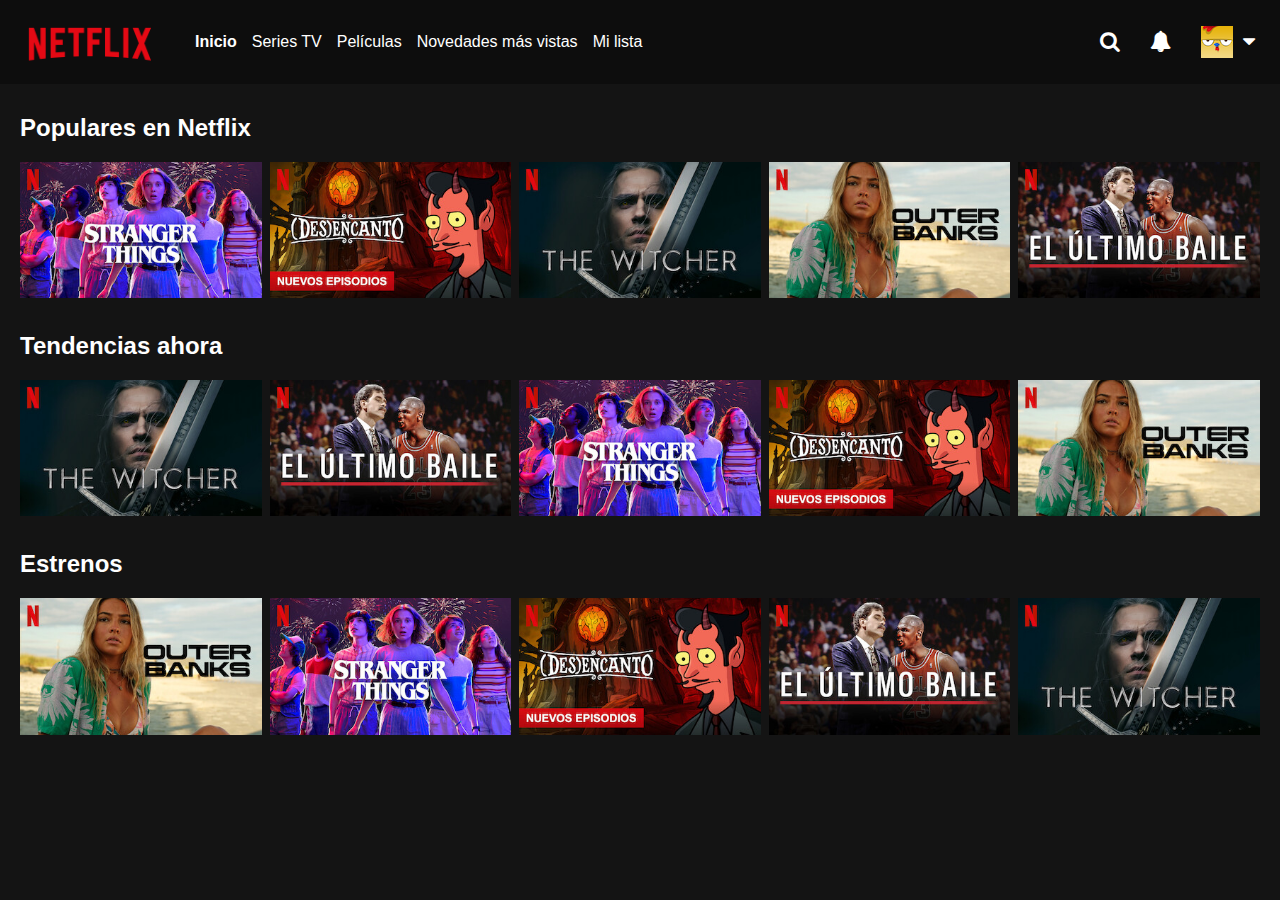
<file: index.html>
<!DOCTYPE html>
<html lang="es">
<head>
    <meta charset="UTF-8">
    <meta name="viewport" content="width=device-width, initial-scale=1.0">
    <title>NETFLIX</title>
    <link rel="stylesheet" href="https://cdnjs.cloudflare.com/ajax/libs/font-awesome/4.7.0/css/font-awesome.min.css">
    <link rel="stylesheet" href="style.css">
</head>
<body>
    <nav>
        <div>
            <img src="netflix.png" alt="NETFLIX">
            <ul>
                <li><b>Inicio</b></li>
                <li>Series TV</li>
                <li>Películas</li>
                <li>Novedades más vistas</li>
                <li>Mi lista</li>
            </ul>
        </div>
        <div>
            <i class="fa fa-search fa-lg"></i>
            <i class="fa fa-bell fa-lg"></i>
            <div>
                <img src="perfil.png" alt="perfil">
                <i class="fa fa-caret-down fa-lg"></i>
            </div>
        </div>
    </nav>
    <div>
        <h2>Populares en Netflix</h2>
        <div>
            <div id="series"><img src="strangerthings.jpg" alt="Stranger Things"></div>
            <div id="series"><img src="desencanto.jpg" alt="Desencanto"></div>
            <div id="series"><img src="thewitcher.jpg" alt="The Witcher"></div>
            <div id="series"><img src="outerbanks.jpg" alt="Outer Banks"></div>
            <div id="series"><img src="elultimobaile.jpg" alt="El Ultimo Baile"></div>
        </div>
    </div>
    <div>
        <h2>Tendencias ahora</h2>
        <div>
            <div id="series"><img src="thewitcher.jpg" alt="The Witcher"></div>
            <div id="series"><img src="elultimobaile.jpg" alt="El Ultimo Baile"></div>
            <div id="series"><img src="strangerthings.jpg" alt="Stranger Things"></div>
            <div id="series"><img src="desencanto.jpg" alt="Desencanto"></div>
            <div id="series"><img src="outerbanks.jpg" alt="Outer Banks"></div>
        </div>
    </div>
    <div>
        <h2>Estrenos</h2>
        <div>
            <div id="series"><img src="outerbanks.jpg" alt="Outer Banks"></div>
            <div id="series"><img src="strangerthings.jpg" alt="Stranger Things"></div>
            <div id="series"><img src="desencanto.jpg" alt="Desencanto"></div>
            <div id="series"><img src="elultimobaile.jpg" alt="El Ultimo Baile"></div>
            <div id="series"><img src="thewitcher.jpg" alt="The Witcher"></div>
    </div>
</body>
</html>
</file>
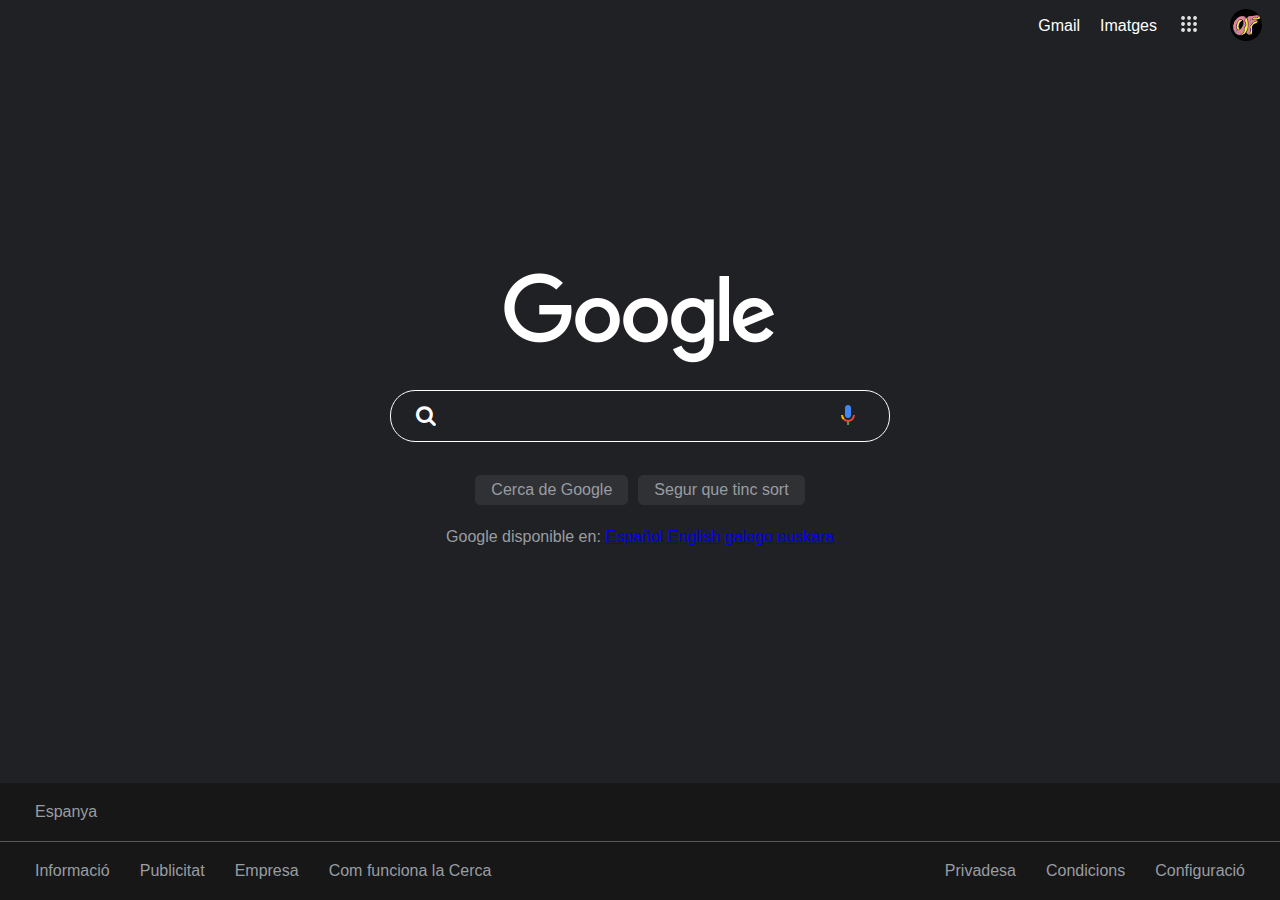
<file: Ej1/index.html>
<!DOCTYPE html>
<html lang="en">
<head>
    <meta charset="UTF-8">
    <meta http-equiv="X-UA-Compatible" content="IE=edge">
    <meta name="viewport" content="width=device-width, initial-scale=1.0">
    <link href="style.css" rel="stylesheet" type="text/css"/>
    <link rel="stylesheet" href="https://cdnjs.cloudflare.com/ajax/libs/font-awesome/4.7.0/css/font-awesome.min.css"/>
    <title>Document</title>
</head>
<body>
    <header>
        <div class="nav"></div>
        <div class="nav">
            <div>Gmail</div>
            <div>Imatges</div>
            <div><img src="aplicaciones.png" alt="puntos"></div>
            <div><img src="fotoPerfil.png" alt="perfil"></div>
        </div>
    </header>
    <main>
        <div class="centro">
            <img src="logo.png" alt="LogoGoogle">
            <div class="barra">
                <i class="fa fa-search fa-lg"></i>
                <input type="text">
                <img src="micro.png">
            </div>
            <div class="botones">
                <div>Cerca de Google</div>
                <div>Segur que tinc sort</div>
        </div>
            <p id="disponible">Google disponible en: 
                <a href="#">Español</a> 
                <a href="#">English</a> 
                <a href="#">galego</a> 
                <a href="#">euskara</a> 
            </p>
        </div>
    </main>
    <footer>
        <div id="espanya">Espanya</div>
        <div id="footer">
            <div>
                <div>Informació</div>
                <div>Publicitat</div>
                <div>Empresa</div>
                <div>Com funciona la Cerca</div>
            </div>
            <div>
                <div>Privadesa</div>
                <div>Condicions</div>
                <div>Configuració</div>
            </div>
        </div>
    </footer>
</body>
</html>
</file>
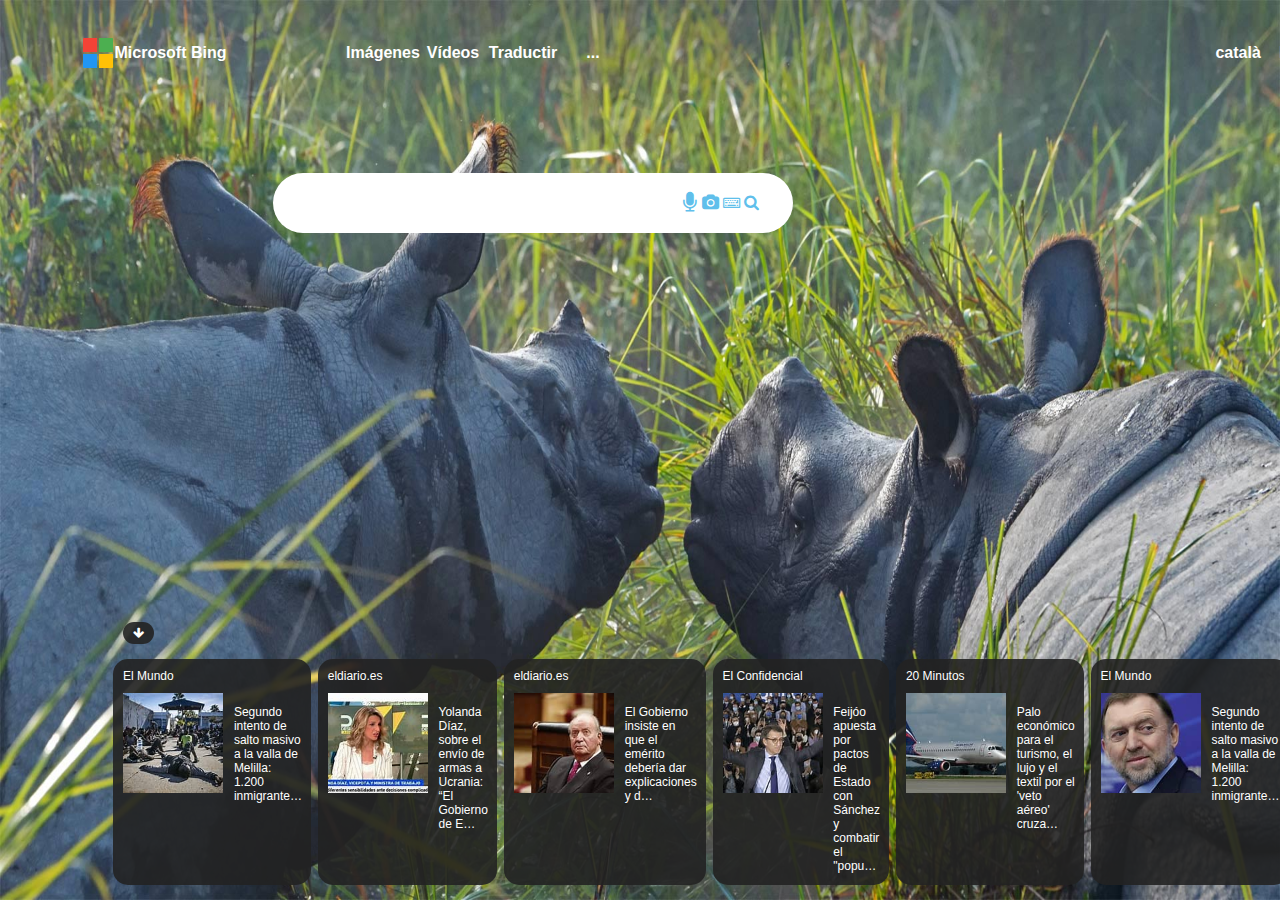
<file: Ej2/index.html>
<!DOCTYPE html>
<html lang="en">
  <head>
    <meta charset="UTF-8" />
    <meta http-equiv="X-UA-Compatible" content="IE=edge" />
    <meta name="viewport" content="width=device-width, initial-scale=1.0" />
    <title>Bing</title>
    <link rel="stylesheet" href="styles.css" />
    <link
      rel="stylesheet"
      href="https://cdnjs.cloudflare.com/ajax/libs/font-awesome/4.7.0/css/font-awesome.min.css"
    />
  </head>
  <body>
    <nav>
      <div class="div-nav" id="nav1">
        <div class="div-nav1">
          <img src="logo.jpg" alt="Logo" width="30" height="30" />
        </div>
        <div class="div-nav1_2">Microsoft Bing</div>
        <div class="div-nav2">Imágenes</div>
        <div class="div-nav2">Vídeos</div>
        <div class="div-nav2">Traductir</div>
        <div class="div-nav2">...</div>
      </div>
      <div class="div-nav" id="nav2">
        <div class="div_nav4">català</div>
        <div class="div_nav4">English</div>
        <div class="div_nav4">User</div>
        <div class="div_nav4">
          <i class="fa fa-user-circle" aria-hidden="true"></i>
        </div>
        <div class="div_nav4">Rewards</div>
        <div class="div_nav4">
          <i class="fa fa-gift" aria-hidden="true"></i>
        </div>
        <div class="div_nav4">
          <i class="fa fa-bell" aria-hidden="true"></i>
        </div>
      </div>
    </nav>

    <main>
      <div id="buscar">
        <div id="texto">
          <input type="text" />
        </div>
        <div id="iconosmain">
          <i class="buscar fa fa-microphone fa-lg"></i>
          <i class="buscar fa fa-camera" aria-hidden="true"></i>
          <i class="buscar fa fa-keyboard-o" aria-hidden="true"></i>
          <i class="buscar fa fa-search" aria-hidden="true"></i>
        </div>
      </div>
    </main>
    <footer>
      <div id="botones">
        <div >
          <i class="carruselbtn fa fa-arrow-down" aria-hidden="true"></i>
        </div>
        <div>
          <i class="fa fa-map-marker carruselbtn" aria-hidden="true">Info</i>
          <i class="fa fa-arrow-left carruselbtn" aria-hidden="true"></i>
          <i class="fa fa-arrow-right carruselbtn" aria-hidden="true"></i>
        </div>
      </div>
      <div id="carrusel">
        <ul id="carrusel2">
          <li class="carrusel">
            <div>El Mundo</div>
            <div>
              <div>
                <img
                  src="1.jpg"
                  alt="Segundo intento de salto masivo a la valla de Melilla: 1.200 inmigrante…"
                />
              </div>
              <span>
                <p>
                  Segundo intento de salto masivo a la valla de Melilla: 1.200
                  inmigrante…
                </p>
              </span>
            </div>
          </li>
          <li class="carrusel">
            <div>eldiario.es</div>
            <div>
              <div>
                <img
                  src="2.jpg"
                  alt="Yolanda Díaz, sobre el envío de armas a Ucrania: “El Gobierno de E…"
                />
              </div>
              <span>
                <p>
                  Yolanda Díaz, sobre el envío de armas a Ucrania: “El Gobierno
                  de E…
                </p>
              </span>
            </div>
          </li>
          <li class="carrusel">
            <div>eldiario.es</div>
            <div>
              <div>
                <img
                  src="3.jpg"
                  alt="El Gobierno insiste en que el emérito debería dar explicaciones y d…"
                />
              </div>
              <span>
                <p>
                  El Gobierno insiste en que el emérito debería dar
                  explicaciones y d…
                </p>
              </span>
            </div>
          </li>
          <li class="carrusel">
            <div>El Confidencial</div>
            <div>
              <div>
                <img
                  src="4.jpg"
                  alt="Feijóo apuesta por pactos de Estado con Sánchez y combatir el popu…"
                />
              </div>
              <span>
                <p>
                  Feijóo apuesta por pactos de Estado con Sánchez y combatir el
                  "popu…
                </p>
              </span>
            </div>
          </li>
          <li class="carrusel">
            <div>20 Minutos</div>
            <div>
              <div>
                <img
                  src="5.jpg"
                  alt="Palo económico para el turismo, el lujo y el textil por el 'veto aéreo' cruza…"
                />
              </div>
              <span>
                <p>
                  Palo económico para el turismo, el lujo y el textil por el
                  'veto aéreo' cruza…
                </p>
              </span>
            </div>
          </li>
          <li class="carrusel">
            <div>El Mundo</div>
            <div>
              <div>
                <img
                  src="6.jpg"
                  alt="Segundo intento de salto masivo a la valla de Melilla: 1.200 inmigrante…"
                />
              </div>
              <span>
                <p>
                  Segundo intento de salto masivo a la valla de Melilla: 1.200
                  inmigrante…
                </p>
              </span>
            </div>
          </li>
          <li class="carrusel">
            <div>El Mundo</div>
            <div>
              <div>
                <img
                  src="7.jpg"
                  alt='"Es una locura: el oligarca Oleg Deripaska, uno de los más ricos de …"'
                />
              </div>
              <span>
                <p>
                  Segundo intento de salto masivo a la valla de Melilla: 1.200
                  inmigrante…
                </p>
              </span>
            </div>
          </li>
        </ul>
      </div>
    </footer>
  </body>
</html>
</file>
<file: style.css>
html,
body {
  font-family: Arial, Helvetica, sans-serif;
  background-color: #141414;
  color: white;
  margin: 0;
}

nav {
  background-color: #0d0d0d;
  display: flex;
  flex-direction: row;
  flex-wrap: nowrap;
  justify-content: space-between;
  align-items: center;
  align-content: center;
}

nav > div > ul {
  display: flex;
  flex-direction: row;
  flex-wrap: nowrap;
  justify-content: space-between;
  align-items: center;
  align-content: center;
  list-style: none;
  padding: 0;
}

nav > div > ul > li {
  margin-right: 15px;
}

nav > div > ul > li:hover {
  cursor: pointer;
  color: #b8b8b8bc;
}

nav > div {
  display: flex;
  flex-direction: row;
  flex-wrap: nowrap;
  justify-content: space-between;
  align-items: center;
  align-content: center;
}

#series{
    cursor: pointer;
}

nav > div > img {
  width: 150px;
  margin-right: 15px;
  padding: 0 15px;
}

nav > div > div,
nav > div > i {
  padding: 5px 10px;
  margin: 0 5px;
  cursor: pointer;
}

nav > div > div {
  display: flex;
  flex-direction: row;
  flex-wrap: nowrap;
  justify-content: space-between;
  align-items: center;
  align-content: center;
  margin-right: 15px;
}

nav > div > div > img {
  margin-right: 10px;
}

body > div {
  margin: 30px 20px;
}

body > div > div {
  display: flex;
  flex-direction: row;
  flex-wrap: nowrap;
  justify-content: space-between;
  align-items: center;
  align-content: center;
}

body > div > div > div {
  width: 19.5%;
}

body > div > div > div > img {
  width: 100%;
  object-fit: contain;
}
</file>
<file: Ej1/style.css>
body {
  margin: auto 0;
  height: 100vh;
  font-family: Arial, Helvetica, sans-serif;
  background-color: #202124;
  display: flex;
  flex-direction: column;
  justify-content: space-between;
}

header {
  display: flex;
  flex-direction: row;
  flex-wrap: nowrap;
  justify-content: space-between;
}

main {
  display: flex;
  justify-content: center;
  align-items: center;
}

footer {
  background-color: #202124;
}

.nav {
  color: white;
  display: flex;
  flex-direction: row;
  justify-content: space-around;
  flex-wrap: nowrap;
  align-items: center;
  cursor: pointer;
}

.nav > div {
  padding: 5px 10px;
}

.centro {
  width: 50vw;
  display: flex;
  flex-direction: column;
  justify-content: center;
  align-items: center;
}

.botones {
  text-align: center;
  width: 50vw;
  height: 5vh;
  display: flex;
  flex-direction: row;
  flex-wrap: nowrap;
  justify-content: center;
  color: #999da2;
  align-items: center;
}

.botones > div {
  padding: 5px 15px;
  margin: 5px;
  background-color: #303134;
  border: solid #303134 1px;
  cursor: pointer;
  border-radius: 5px;
}

#disponible {
  color: #999da2;
}

.barra {
  border-radius: 25px;
  padding: 0 25px;
  height: 50px;
  display: flex;
  flex-direction: row;
  flex-wrap: nowrap;
  justify-content: space-between;
  align-items: center;
  align-content: center;
  background-color: #202124;
  color: white;
  width: 70%;
  border: solid white 1px;
  margin: 25px 0;
}

.barra > input {
  background-color: #202124;
  color: white;
  border: none;
  width: 90%;
  height: 75%;
}

#footer {
  display: flex;
  flex-direction: row;
  flex-wrap: nowrap;
  align-content: center;
  align-items: center;
  justify-content: space-between;
  border-top: solid #999da27a 1px;
}

#footer > div {
  display: flex;
  flex-direction: row;
  justify-content: space-between;
}

#footer > div > div,
#espanya {
  margin: 0 15px;
}

footer > div {
  padding: 20px;
}

footer {
  background-color: #171717;
  color: #999da2;
}
</file>
<file: Ej2/styles.css>
body {
  background-image: url("fondo.jpg");
  background-repeat: no-repeat;
  background-attachment: fixed;
  background-size: 100% 100%;
  height: 98vh;
  display: grid;
  grid-template-rows: auto 1fr auto;
  font-family: Arial, Helvetica, sans-serif;
}

div {
  color: white;
}

i {
  cursor: pointer;
}

main{
  margin: auto;
}

#buscar {
  position: relative;
  left: -250px;
  top: -150px;
  background-color: white;
  padding: 5px 10px;
  height: 50px;
  width: 500px;
  border-radius: 30px;
  display: grid;
  grid-template-columns: 400px auto;
  align-items: center;
}

#texto > input {
  border: none;
  height: 30px;
  width: 90%;
}

.buscar{
  color: rgb(96, 191, 235);
}

.iconosmain {
  display: grid;
  grid-template-rows: auto auto auto auto;
}

nav {
  display: grid;
  grid-template-columns: auto auto;
  grid-column-gap: 40%;
  margin: 30px 0px;
}

#nav1 {
  grid-template-columns: 50px 245px 70px 70px 70px 70px;
}

#nav2 {
  grid-template-columns: 70px 70px 70px 20px 90px 20px 30px;
}
.div-nav {
  display: grid;
  font-weight: bold;
}

.div-nav > div {
  display: grid;
  justify-content: center;
  align-items: center;
  cursor: pointer;
}

.div-nav > .div-nav1 {
  padding-left: 80px;
  margin-right: -50px;
}

.div-nav > .div-nav1_2 {
  margin-right: 20px;
}

.div-nav > .div-nav2 {
  margin-left: 80px;
}

.div-nav > .div-nav4 {
  padding-left: 80px;
  margin-right: 100px;
}

#carrusel2 {
  display: grid;
  grid-template-columns: auto auto auto auto auto auto auto;
  grid-column-gap: 0.5%;
  margin: 5px;
  padding: 0px;
}

.carrusel {
  background-color: rgba(34, 34, 34, 0.9);
  padding: 0 10px;
  border-radius: 15px;
}

#carrusel > ul {
  list-style: none;
}

.carrusel > div {
  display: grid;
  grid-template-columns: auto auto;
  grid-column-gap: 0.5%;
  margin-top: 10px;
}

.carrusel > div > div {
width: 100px;
margin-right: 10px;
}

.carrusel > div > div > img {
  width: 100%;
  object-fit: contain;
}

.carruselbtn{
  background-color: rgba(34, 34, 34, 0.9);
  padding: 5px 10px;
  border-radius: 15px;
}

#botones > div:last-child {
  display: grid;
  grid-template-columns: auto auto auto;
}

#botones {
  display: grid;
  grid-template-columns: auto auto;
  grid-column-gap: 90%;
  margin: 15px;
}

footer {
  margin: 0 100px;
  font-size: 12px;
}
</file>
